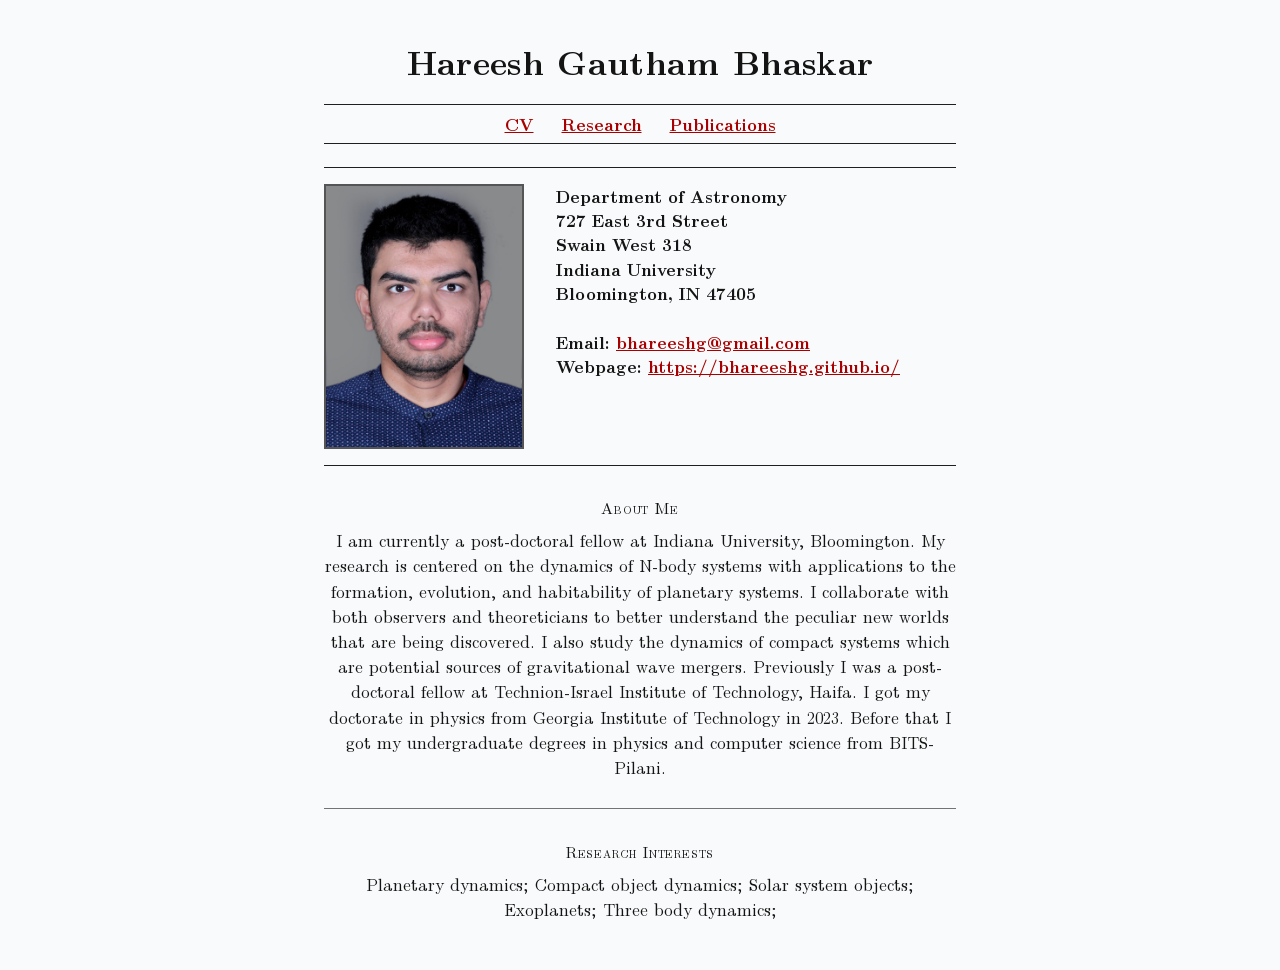
<file: index.html>
<!DOCTYPE html>
<html lang="en">

<head>
  <meta charset="UTF-8" />
  <meta name="viewport" content="width=device-width, initial-scale=1.0" />
  <title>Hareesh Gautham Bhaskar</title>
  <meta name="description" content="Homepage of Hareesh Gautham Bhaskar, postdoctoral fellow in Astronomy at Indiana University." />
  <link rel="stylesheet" href="style.css" />
</head>

<body id="top">
  <header>
    <h1><a href="index.html">Hareesh Gautham Bhaskar</a></h1>
  </header>

  <nav class="nav">
    <a href="cv.pdf">CV</a>
    <a href="research.html">Research</a>
    <a href="https://ui.adsabs.harvard.edu/public-libraries/KwPTsFKgR3WOfxfeFyKm_Q">Publications</a>
  </nav>

  <table class="info">
    <tr>
      <th><img src="photo.jpg" alt="Photo of Hareesh Gautham Bhaskar" width="200" height="200" style="border: 2px solid #555;"></th>
      <th class="address">
        Department of Astronomy <br>
        727 East 3rd Street <br>
        Swain West 318 <br>
        Indiana University <br>
        Bloomington, IN 47405 <br>
        <br>
        Email: <a href="mailto:bhareeshg@gmail.com">bhareeshg@gmail.com</a> <br>
        Webpage: <a href="https://bhareeshg.github.io">https://bhareeshg.github.io/</a> <br>
      </th>
    </tr>
  </table>

  <div class="abstract">
    <h2>About Me</h2>
    <p>
      I am currently a post-doctoral fellow at Indiana University, Bloomington. My research is centered on the dynamics of N-body systems with applications to the formation, evolution, and habitability of planetary systems. I collaborate with both observers and theoreticians to better understand the peculiar new worlds that are being discovered. I also study the dynamics of compact systems which are potential sources of gravitational wave mergers. Previously I was a post-doctoral fellow at Technion-Israel Institute of Technology, Haifa. I got my doctorate in physics from Georgia Institute of Technology in 2023. Before that I got my undergraduate degrees in physics and computer science from BITS-Pilani.
    </p>
  </div>

  <hr>

  <div class="abstract">
    <h2>Research Interests</h2>
    <p>
      Planetary dynamics; Compact object dynamics; Solar system objects; Exoplanets; Three body dynamics;
    </p>
  </div>
</body>

</html>
</file>
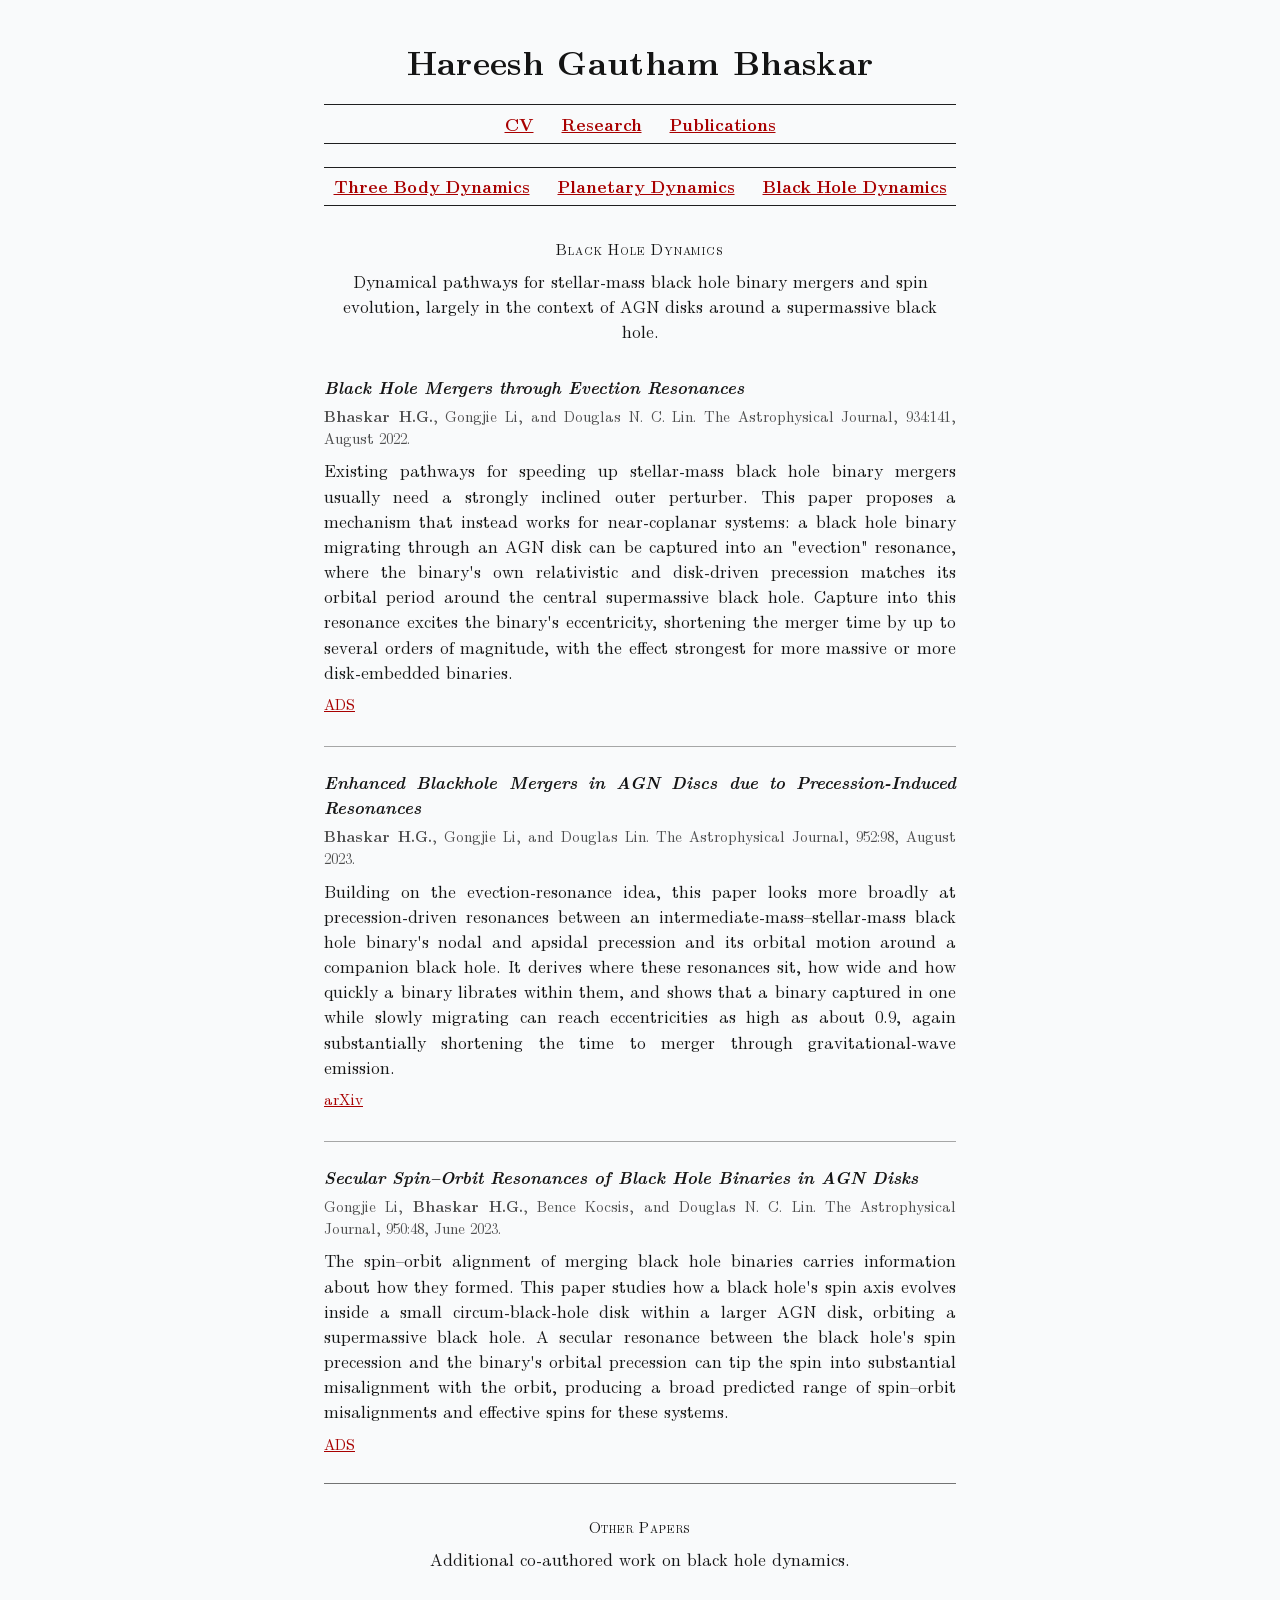
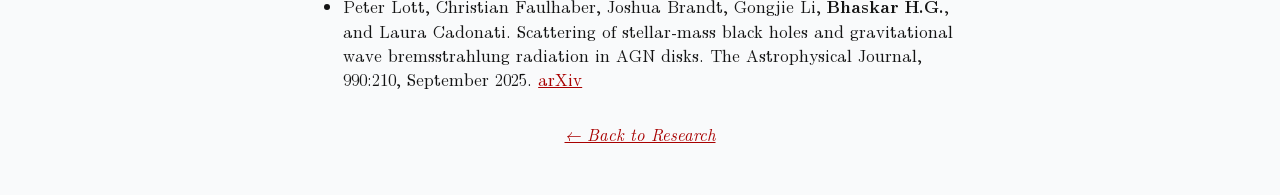
<file: black-hole-dynamics.html>
<!DOCTYPE html>
<html lang="en">

<head>
  <meta charset="UTF-8" />
  <meta name="viewport" content="width=device-width, initial-scale=1.0" />
  <title>Black Hole Dynamics &ndash; Hareesh Gautham Bhaskar</title>
  <meta name="description" content="Publications on black hole binary dynamics and AGN-disk mergers by Hareesh Gautham Bhaskar." />
  <link rel="stylesheet" href="style.css" />
</head>

<body id="top">
  <header>
    <h1><a href="index.html">Hareesh Gautham Bhaskar</a></h1>
  </header>

  <nav class="nav">
    <a href="cv.pdf">CV</a>
    <a href="research.html">Research</a>
    <a href="https://ui.adsabs.harvard.edu/public-libraries/KwPTsFKgR3WOfxfeFyKm_Q">Publications</a>
  </nav>

  <nav class="topics">
    <a href="three-body-dynamics.html">Three Body Dynamics</a>
    <a href="planetary-dynamics.html">Planetary Dynamics</a>
    <a href="black-hole-dynamics.html">Black Hole Dynamics</a>
  </nav>

  <div class="abstract">
    <h2>Black Hole Dynamics</h2>
    <p>
      Dynamical pathways for stellar-mass black hole binary mergers and spin evolution,
      largely in the context of AGN disks around a supermassive black hole.
    </p>
  </div>

  <div class="pub-list">

    <div class="pub-entry">
      <p class="pub-title">Black Hole Mergers through Evection Resonances</p>
      <p class="pub-meta"><strong>Bhaskar H.G.</strong>, Gongjie Li, and Douglas N. C. Lin. The Astrophysical Journal, 934:141, August 2022.</p>
      <p class="pub-abstract">
        Existing pathways for speeding up stellar-mass black hole binary mergers usually need
        a strongly inclined outer perturber. This paper proposes a mechanism that instead works
        for near-coplanar systems: a black hole binary migrating through an AGN disk can be
        captured into an "evection" resonance, where the binary's own relativistic and
        disk-driven precession matches its orbital period around the central supermassive black
        hole. Capture into this resonance excites the binary's eccentricity, shortening the
        merger time by up to several orders of magnitude, with the effect strongest for more
        massive or more disk-embedded binaries.
      </p>
      <p class="pub-link"><a href="https://ui.adsabs.harvard.edu/abs/2022ApJ...934..141B/abstract">ADS</a></p>
    </div>

    <div class="pub-entry">
      <p class="pub-title">Enhanced Blackhole Mergers in AGN Discs due to Precession-Induced Resonances</p>
      <p class="pub-meta"><strong>Bhaskar H.G.</strong>, Gongjie Li, and Douglas Lin. The Astrophysical Journal, 952:98, August 2023.</p>
      <p class="pub-abstract">
        Building on the evection-resonance idea, this paper looks more broadly at
        precession-driven resonances between an intermediate-mass&ndash;stellar-mass black hole
        binary's nodal and apsidal precession and its orbital motion around a companion black
        hole. It derives where these resonances sit, how wide and how quickly a binary librates
        within them, and shows that a binary captured in one while slowly migrating can reach
        eccentricities as high as about 0.9, again substantially shortening the time to merger
        through gravitational-wave emission.
      </p>
      <p class="pub-link"><a href="https://arxiv.org/abs/2303.12539">arXiv</a></p>
    </div>

    <div class="pub-entry">
      <p class="pub-title">Secular Spin&ndash;Orbit Resonances of Black Hole Binaries in AGN Disks</p>
      <p class="pub-meta">Gongjie Li, <strong>Bhaskar H.G.</strong>, Bence Kocsis, and Douglas N. C. Lin. The Astrophysical Journal, 950:48, June 2023.</p>
      <p class="pub-abstract">
        The spin&ndash;orbit alignment of merging black hole binaries carries information about
        how they formed. This paper studies how a black hole's spin axis evolves inside a small
        circum-black-hole disk within a larger AGN disk, orbiting a supermassive black hole. A
        secular resonance between the black hole's spin precession and the binary's orbital
        precession can tip the spin into substantial misalignment with the orbit, producing a
        broad predicted range of spin&ndash;orbit misalignments and effective spins for these
        systems.
      </p>
      <p class="pub-link"><a href="https://ui.adsabs.harvard.edu/abs/2023ApJ...950...48L/abstract">ADS</a></p>
    </div>

  </div>

  <hr>

  <div class="abstract">
    <h2>Other Papers</h2>
    <p>Additional co-authored work on black hole dynamics.</p>
  </div>
  <ul class="other-papers">
    <li>Peter Lott, Christian Faulhaber, Joshua Brandt, Gongjie Li, <strong>Bhaskar H.G.</strong>, and Laura Cadonati. Scattering of stellar-mass black holes and gravitational wave bremsstrahlung radiation in AGN disks. The Astrophysical Journal, 990:210, September 2025. <a href="https://arxiv.org/abs/2504.16457">arXiv</a></li>
  </ul>

  <p class="back-link"><a href="research.html">&larr; Back to Research</a></p>
</body>

</html>
</file>
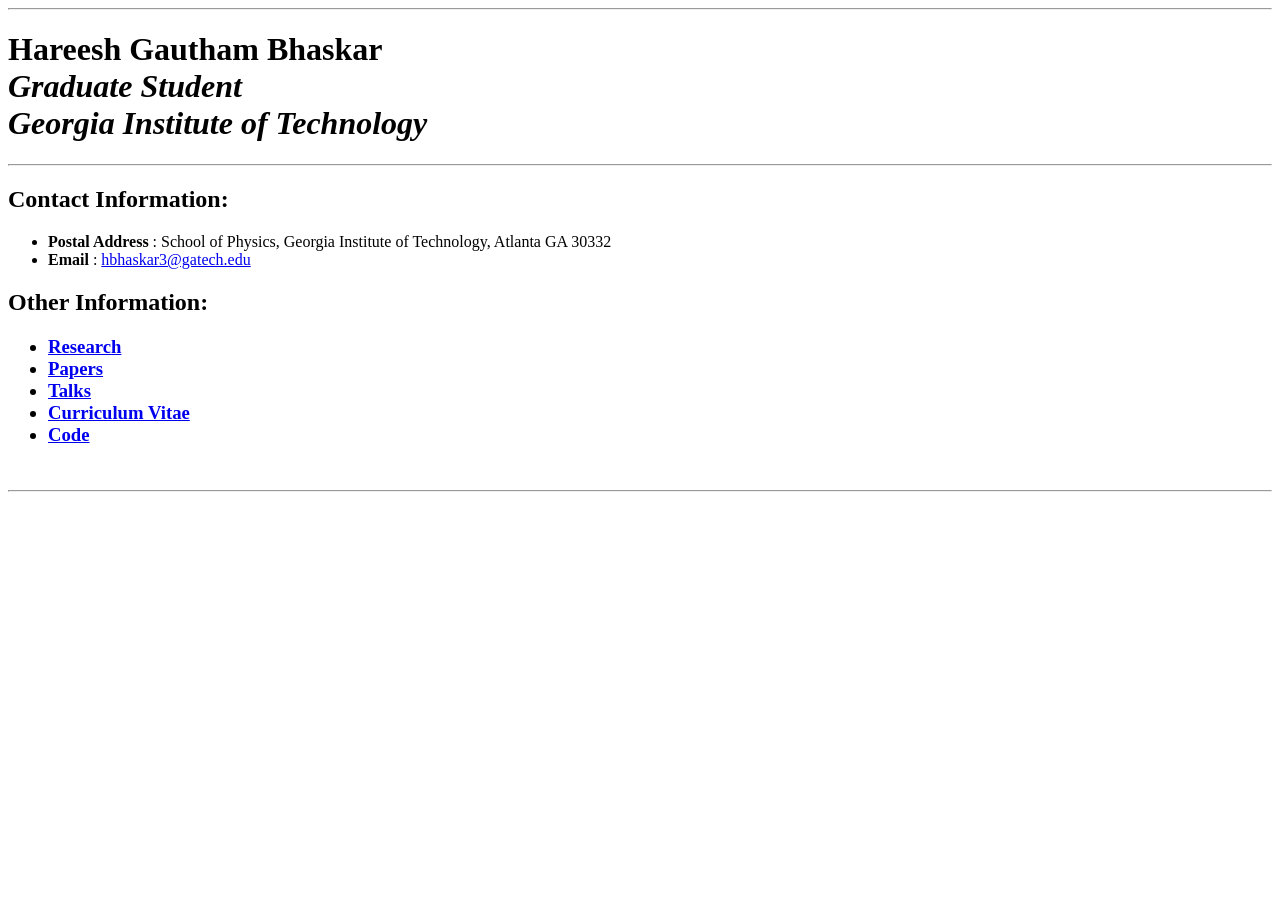
<file: gan_homepage.html>
<!DOCTYPE html PUBLIC "-//W3C//DTD HTML 4.01 Transitional//EN">
<html><head>
<meta http-equiv="content-type" content="text/html; charset=windows-1252">
<title> Home Page for Hareesh Gautham Bhaskar </title> 
</head>




  <body>
<hr>
<h1> 
<strong>Hareesh Gautham Bhaskar</strong>  <br>
<i>Graduate Student</i> <br class="__fx-devtools-hide-shortcut__">
<i>Georgia Institute of Technology</i>
</h1>

<hr>
<p>

</p><h2> Contact Information:</h2>
<ul>
<li> <strong> Postal Address </strong>:  School of Physics, 
Georgia Institute of Technology, Atlanta GA 30332 

</li><li> <strong> Email </strong>: <a href="mailto:hbhaskar3@gatech.edu">hbhaskar3@gatech.edu</a>

</li></ul> 


<h2> Other Information: </h2>
<h3>
<ul>
<li> <a href="research.html">Research</a>
</li><li> <a href="papers_fld/papers.html">Papers</a>
</li><li> <a href="talks_fld/talks.html">Talks</a>
</li><li> <a href="CV_bhg.pdf">Curriculum Vitae</a>
<!--<li> <a HREF ="Report.html">Website Statistics</a>-->
</li><li> <a href="https://github.com/bhareeshg/">Code</a>
<!--<li> <a HREF ="Report.html">Website Statistics</a>-->
</li></ul> 
</h3>
<br>
<hr>
    




 


</body></html>
</file>
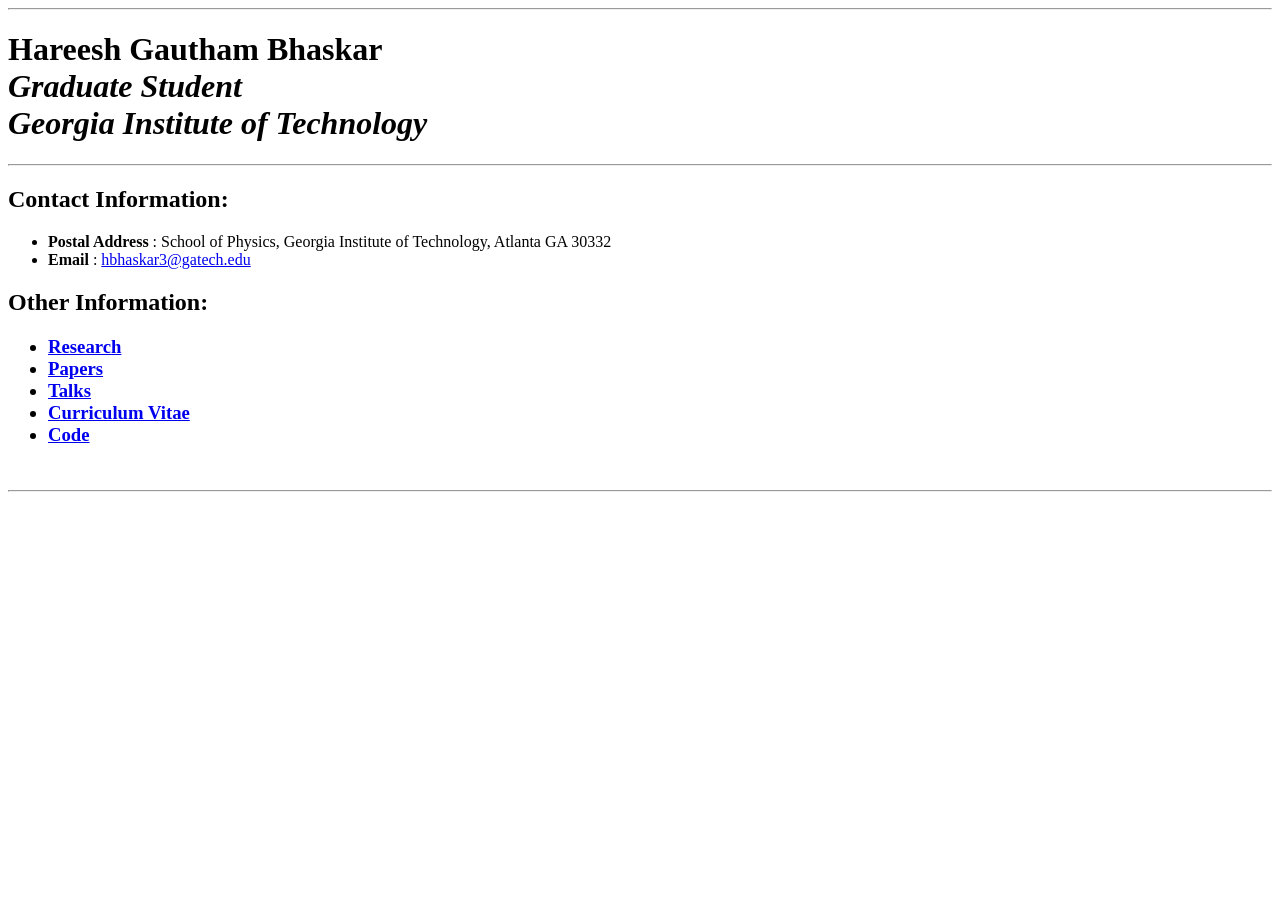
<file: homepage.html>
<!DOCTYPE html PUBLIC "-//W3C//DTD HTML 4.01 Transitional//EN">
<html><head>
<meta http-equiv="content-type" content="text/html; charset=windows-1252">
<title> Home Page for Hareesh Gautham Bhaskar </title> 
</head>




  <body>
<hr>
<h1> 
<strong>Hareesh Gautham Bhaskar</strong>  <br>
<i>Graduate Student</i> <br class="__fx-devtools-hide-shortcut__">
<i>Georgia Institute of Technology</i>
</h1>

<hr>
<p>

</p><h2> Contact Information:</h2>
<ul>
<li> <strong> Postal Address </strong>:  School of Physics, 
Georgia Institute of Technology, Atlanta GA 30332 

</li><li> <strong> Email </strong>: <a href="mailto:hbhaskar3@gatech.edu">hbhaskar3@gatech.edu</a>

</li></ul> 


<h2> Other Information: </h2>
<h3>
<ul>
<li> <a href="research.html">Research</a>
</li><li> <a href="papers_fld/papers.html">Papers</a>
</li><li> <a href="talks_fld/talks.html">Talks</a>
</li><li> <a href="CV_bhg.pdf">Curriculum Vitae</a>
<!--<li> <a HREF ="Report.html">Website Statistics</a>-->
</li><li> <a href="https://github.com/bhareeshg/">Code</a>
<!--<li> <a HREF ="Report.html">Website Statistics</a>-->
</li></ul> 
</h3>
<br>
<hr>
    




 


</body></html>
</file>
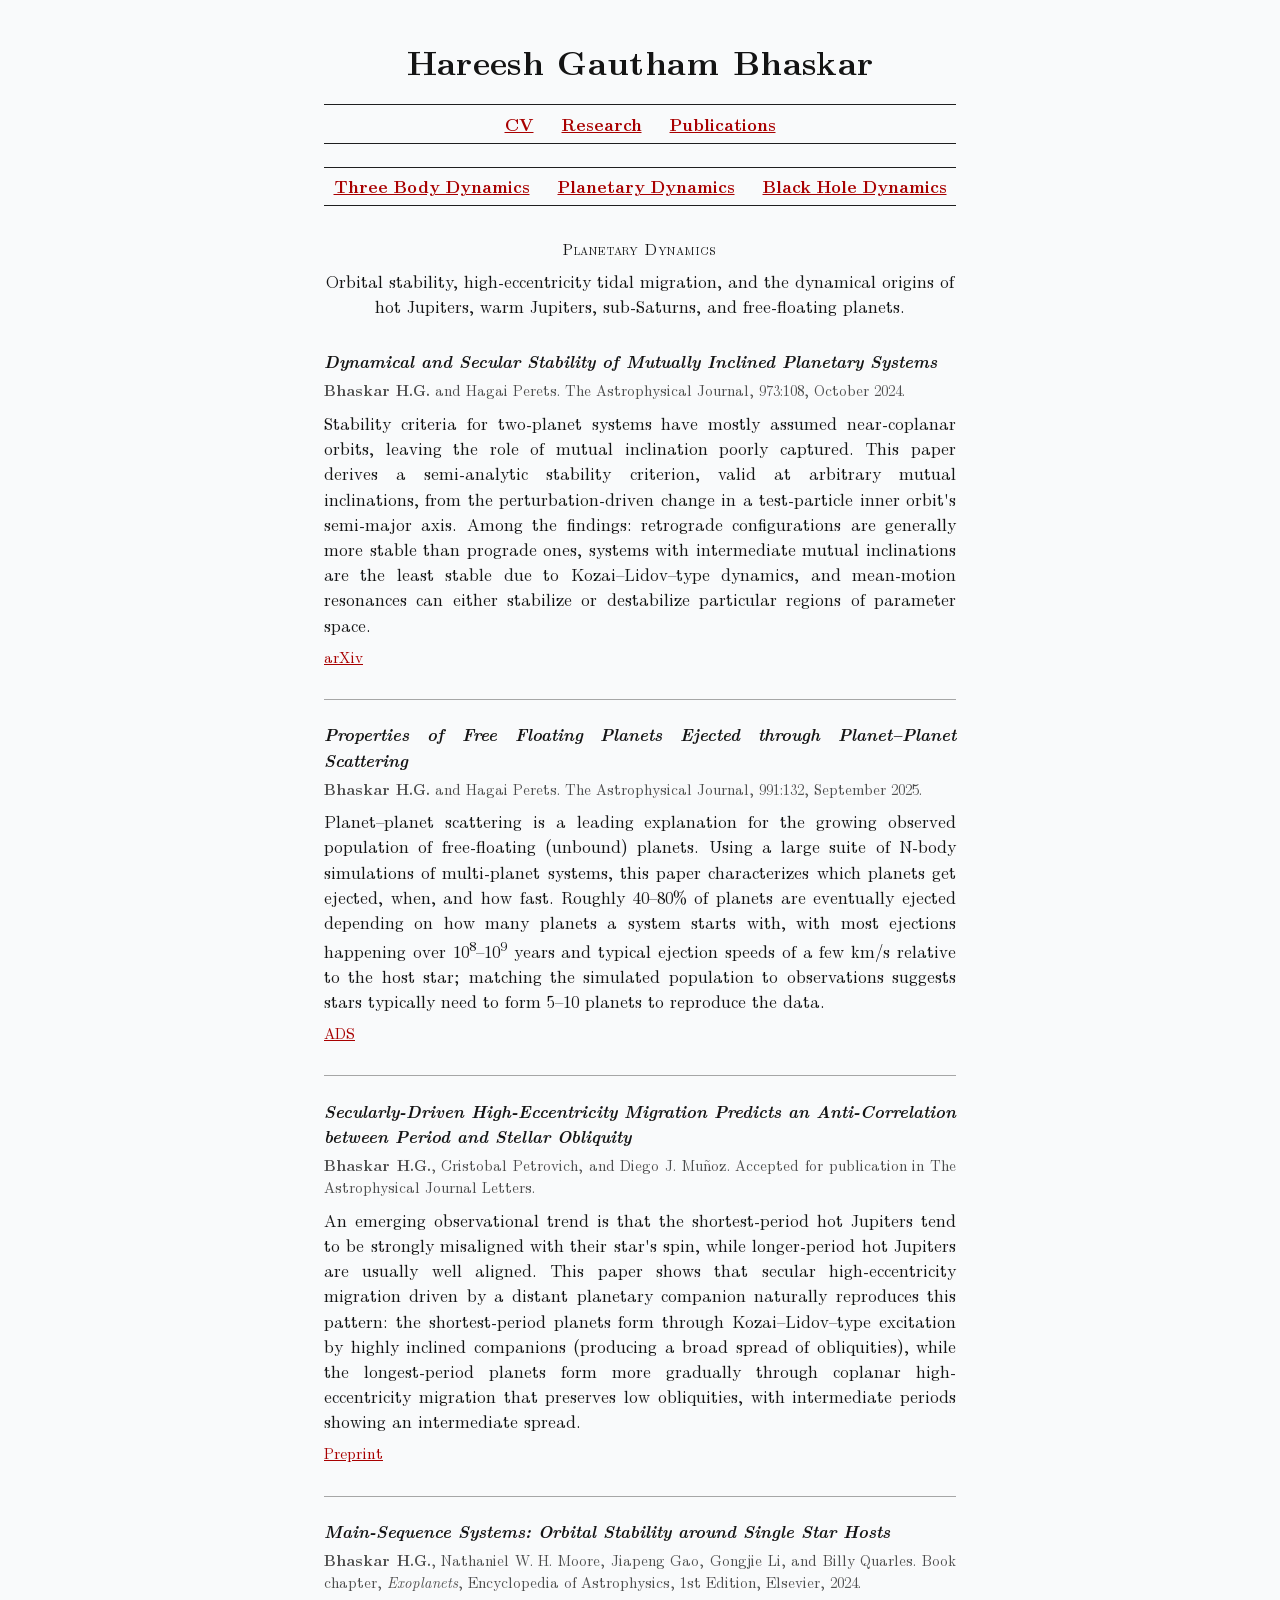
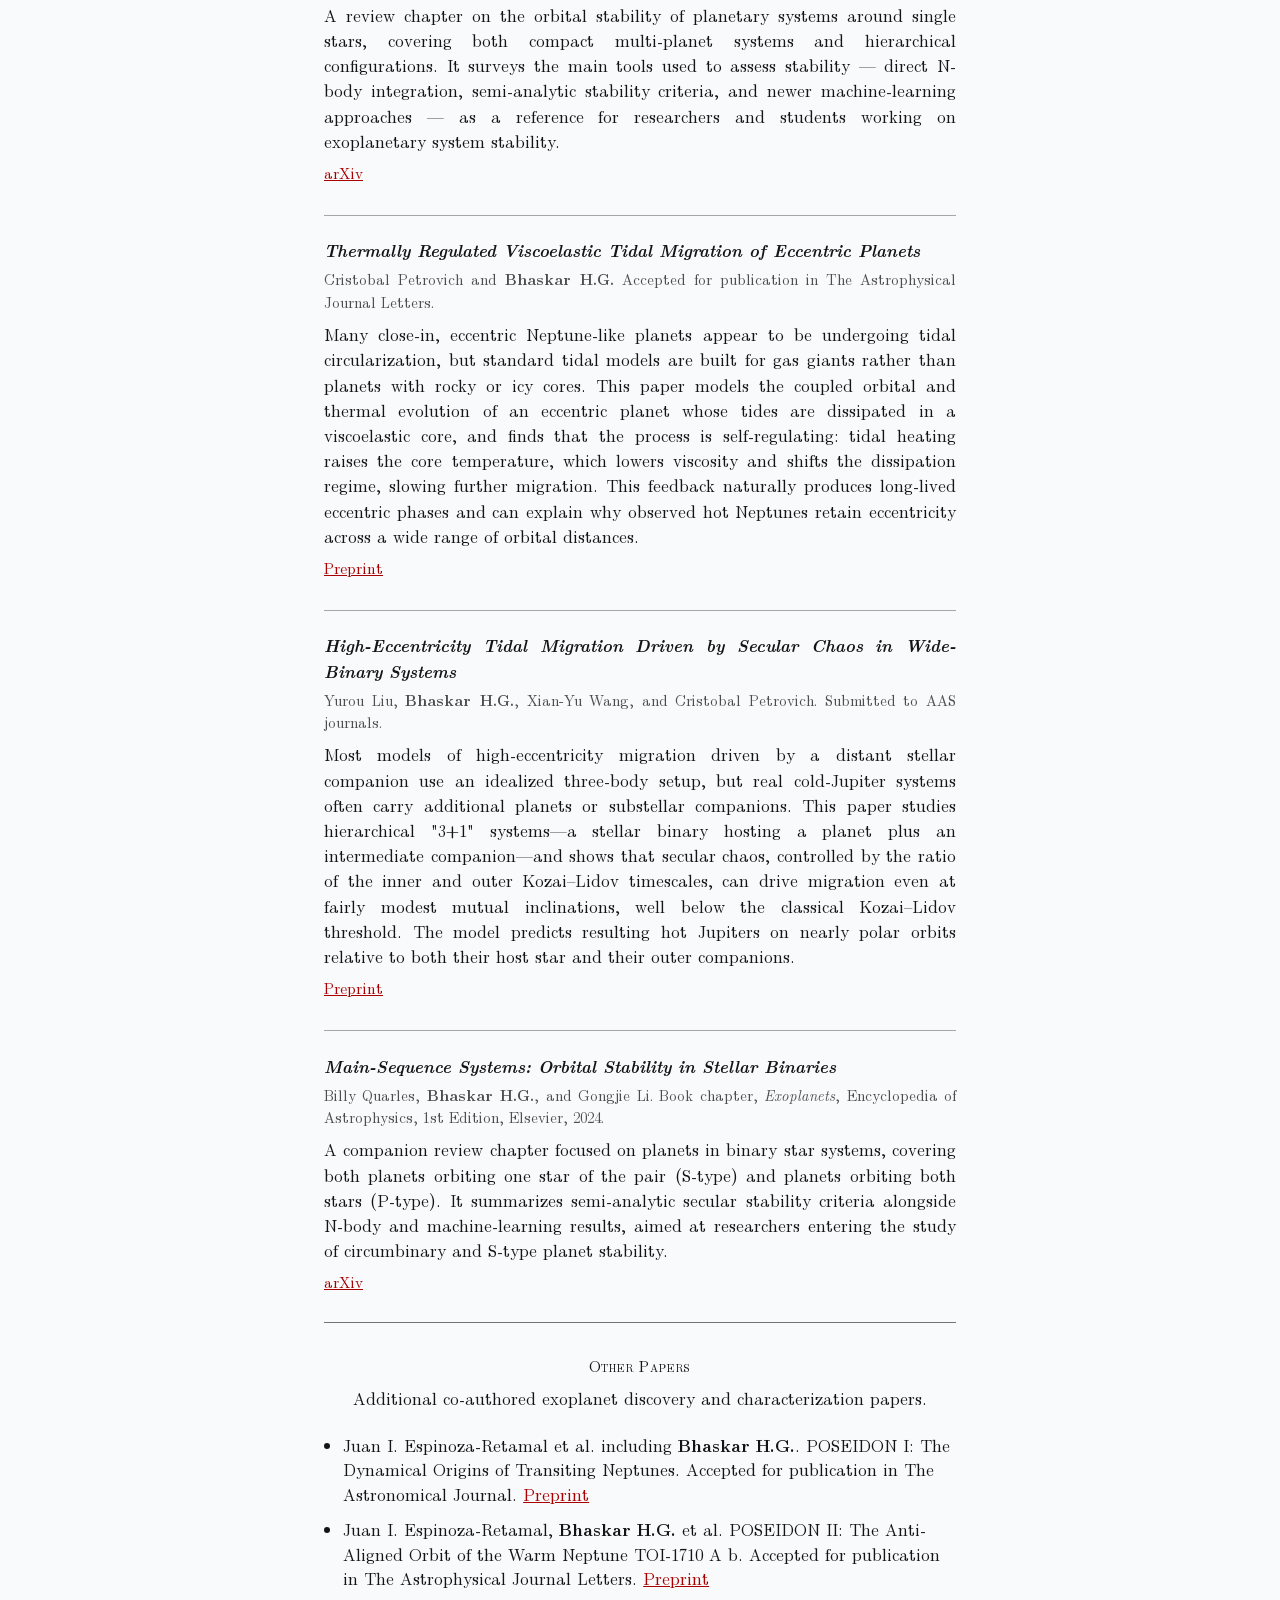
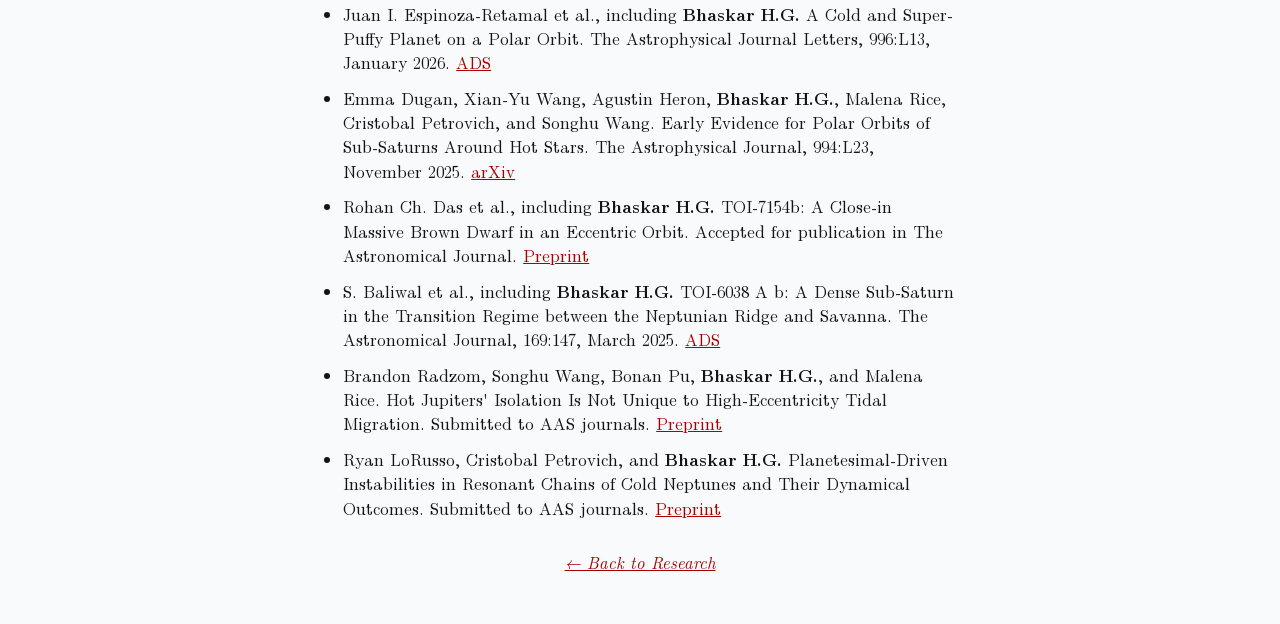
<file: planetary-dynamics.html>
<!DOCTYPE html>
<html lang="en">

<head>
  <meta charset="UTF-8" />
  <meta name="viewport" content="width=device-width, initial-scale=1.0" />
  <title>Planetary Dynamics &ndash; Hareesh Gautham Bhaskar</title>
  <meta name="description" content="Publications on planetary and exoplanet dynamics by Hareesh Gautham Bhaskar." />
  <link rel="stylesheet" href="style.css" />
</head>

<body id="top">
  <header>
    <h1><a href="index.html">Hareesh Gautham Bhaskar</a></h1>
  </header>

  <nav class="nav">
    <a href="cv.pdf">CV</a>
    <a href="research.html">Research</a>
    <a href="https://ui.adsabs.harvard.edu/public-libraries/KwPTsFKgR3WOfxfeFyKm_Q">Publications</a>
  </nav>

  <nav class="topics">
    <a href="three-body-dynamics.html">Three Body Dynamics</a>
    <a href="planetary-dynamics.html">Planetary Dynamics</a>
    <a href="black-hole-dynamics.html">Black Hole Dynamics</a>
  </nav>

  <div class="abstract">
    <h2>Planetary Dynamics</h2>
    <p>
      Orbital stability, high-eccentricity tidal migration, and the dynamical origins of
      hot Jupiters, warm Jupiters, sub-Saturns, and free-floating planets.
    </p>
  </div>

  <div class="pub-list">

    <div class="pub-entry">
      <p class="pub-title">Dynamical and Secular Stability of Mutually Inclined Planetary Systems</p>
      <p class="pub-meta"><strong>Bhaskar H.G.</strong> and Hagai Perets. The Astrophysical Journal, 973:108, October 2024.</p>
      <p class="pub-abstract">
        Stability criteria for two-planet systems have mostly assumed near-coplanar orbits,
        leaving the role of mutual inclination poorly captured. This paper derives a
        semi-analytic stability criterion, valid at arbitrary mutual inclinations, from the
        perturbation-driven change in a test-particle inner orbit's semi-major axis. Among the
        findings: retrograde configurations are generally more stable than prograde ones,
        systems with intermediate mutual inclinations are the least stable due to
        Kozai&ndash;Lidov&ndash;type dynamics, and mean-motion resonances can either stabilize
        or destabilize particular regions of parameter space.
      </p>
      <p class="pub-link"><a href="https://arxiv.org/abs/2404.07264">arXiv</a></p>
    </div>

    <div class="pub-entry">
      <p class="pub-title">Properties of Free Floating Planets Ejected through Planet&ndash;Planet Scattering</p>
      <p class="pub-meta"><strong>Bhaskar H.G.</strong> and Hagai Perets. The Astrophysical Journal, 991:132, September 2025.</p>
      <p class="pub-abstract">
        Planet&ndash;planet scattering is a leading explanation for the growing observed
        population of free-floating (unbound) planets. Using a large suite of N-body
        simulations of multi-planet systems, this paper characterizes which planets get
        ejected, when, and how fast. Roughly 40&ndash;80% of planets are eventually ejected
        depending on how many planets a system starts with, with most ejections happening over
        10<sup>8</sup>&ndash;10<sup>9</sup> years and typical ejection speeds of a few km/s
        relative to the host star; matching the simulated population to observations suggests
        stars typically need to form 5&ndash;10 planets to reproduce the data.
      </p>
      <p class="pub-link"><a href="https://ui.adsabs.harvard.edu/abs/2025ApJ...991..132B/abstract">ADS</a></p>
    </div>

    <div class="pub-entry">
      <p class="pub-title">Secularly-Driven High-Eccentricity Migration Predicts an Anti-Correlation between Period and Stellar Obliquity</p>
      <p class="pub-meta"><strong>Bhaskar H.G.</strong>, Cristobal Petrovich, and Diego J. Mu&ntilde;oz. Accepted for publication in The Astrophysical Journal Letters.</p>
      <p class="pub-abstract">
        An emerging observational trend is that the shortest-period hot Jupiters tend to be
        strongly misaligned with their star's spin, while longer-period hot Jupiters are
        usually well aligned. This paper shows that secular high-eccentricity migration driven
        by a distant planetary companion naturally reproduces this pattern: the shortest-period
        planets form through Kozai&ndash;Lidov&ndash;type excitation by highly inclined
        companions (producing a broad spread of obliquities), while the longest-period planets
        form more gradually through coplanar high-eccentricity migration that preserves low
        obliquities, with intermediate periods showing an intermediate spread.
      </p>
      <p class="pub-link"><a href="https://www.researchgate.net/publication/407511279_Planet--Planet_Secular_Migration_Predicts_a_Stellar_Obliquity--Period_Anti-Correlation">Preprint</a></p>
    </div>

    <div class="pub-entry">
      <p class="pub-title">Main-Sequence Systems: Orbital Stability around Single Star Hosts</p>
      <p class="pub-meta"><strong>Bhaskar H.G.</strong>, Nathaniel W. H. Moore, Jiapeng Gao, Gongjie Li, and Billy Quarles. Book chapter, <em>Exoplanets</em>, Encyclopedia of Astrophysics, 1st Edition, Elsevier, 2024.</p>
      <p class="pub-abstract">
        A review chapter on the orbital stability of planetary systems around single stars,
        covering both compact multi-planet systems and hierarchical configurations. It surveys
        the main tools used to assess stability &mdash; direct N-body integration, semi-analytic
        stability criteria, and newer machine-learning approaches &mdash; as a reference for
        researchers and students working on exoplanetary system stability.
      </p>
      <p class="pub-link"><a href="https://arxiv.org/abs/2407.13899">arXiv</a></p>
    </div>

    <div class="pub-entry">
      <p class="pub-title">Thermally Regulated Viscoelastic Tidal Migration of Eccentric Planets</p>
      <p class="pub-meta">Cristobal Petrovich and <strong>Bhaskar H.G.</strong> Accepted for publication in The Astrophysical Journal Letters.</p>
      <p class="pub-abstract">
        Many close-in, eccentric Neptune-like planets appear to be undergoing tidal
        circularization, but standard tidal models are built for gas giants rather than planets
        with rocky or icy cores. This paper models the coupled orbital and thermal evolution of
        an eccentric planet whose tides are dissipated in a viscoelastic core, and finds that
        the process is self-regulating: tidal heating raises the core temperature, which lowers
        viscosity and shifts the dissipation regime, slowing further migration. This feedback
        naturally produces long-lived eccentric phases and can explain why observed hot
        Neptunes retain eccentricity across a wide range of orbital distances.
      </p>
      <p class="pub-link"><a href="https://www.researchgate.net/publication/407116594_Thermally_Regulated_Viscoelastic_Tidal_Migration_of_Eccentric_Planets">Preprint</a></p>
    </div>

    <div class="pub-entry">
      <p class="pub-title">High-Eccentricity Tidal Migration Driven by Secular Chaos in Wide-Binary Systems</p>
      <p class="pub-meta">Yurou Liu, <strong>Bhaskar H.G.</strong>, Xian-Yu Wang, and Cristobal Petrovich. Submitted to AAS journals.</p>
      <p class="pub-abstract">
        Most models of high-eccentricity migration driven by a distant stellar companion use an
        idealized three-body setup, but real cold-Jupiter systems often carry additional
        planets or substellar companions. This paper studies hierarchical "3+1" systems&mdash;a
        stellar binary hosting a planet plus an intermediate companion&mdash;and shows that
        secular chaos, controlled by the ratio of the inner and outer Kozai&ndash;Lidov
        timescales, can drive migration even at fairly modest mutual inclinations, well below
        the classical Kozai&ndash;Lidov threshold. The model predicts resulting hot Jupiters on
        nearly polar orbits relative to both their host star and their outer companions.
      </p>
      <p class="pub-link"><a href="https://www.researchgate.net/publication/407172456_High-Eccentricity_Tidal_Migration_Driven_by_Secular_Chaos_in_Wide-Binary_Systems">Preprint</a></p>
    </div>

    <div class="pub-entry">
      <p class="pub-title">Main-Sequence Systems: Orbital Stability in Stellar Binaries</p>
      <p class="pub-meta">Billy Quarles, <strong>Bhaskar H.G.</strong>, and Gongjie Li. Book chapter, <em>Exoplanets</em>, Encyclopedia of Astrophysics, 1st Edition, Elsevier, 2024.</p>
      <p class="pub-abstract">
        A companion review chapter focused on planets in binary star systems, covering both
        planets orbiting one star of the pair (S-type) and planets orbiting both stars (P-type).
        It summarizes semi-analytic secular stability criteria alongside N-body and
        machine-learning results, aimed at researchers entering the study of circumbinary and
        S-type planet stability.
      </p>
      <p class="pub-link"><a href="https://arxiv.org/abs/2407.13901">arXiv</a></p>
    </div>

  </div>

  <hr>

  <div class="abstract">
    <h2>Other Papers</h2>
    <p>Additional co-authored exoplanet discovery and characterization papers.</p>
  </div>
  <ul class="other-papers">
    <li>Juan I. Espinoza-Retamal et al. including <strong>Bhaskar H.G.</strong>.  POSEIDON I: The Dynamical Origins of Transiting Neptunes. Accepted for publication in The Astronomical Journal. <a href="https://www.researchgate.net/publication/408120338_POSEIDON_I_The_Dynamical_Origins_of_Transiting_Neptunes">Preprint</a></li>
    <li>Juan I. Espinoza-Retamal, <strong>Bhaskar H.G.</strong> et al. POSEIDON II: The Anti-Aligned Orbit of the Warm Neptune TOI-1710 A b. Accepted for publication in The Astrophysical Journal Letters. <a href="https://www.researchgate.net/publication/407559436_POSEIDON_II_The_Antialigned_Orbit_of_the_Warm_Neptune_TOI-1710_A_b">Preprint</a></li>
    <li>Juan I. Espinoza-Retamal et al., including <strong>Bhaskar H.G.</strong> A Cold and Super-Puffy Planet on a Polar Orbit. The Astrophysical Journal Letters, 996:L13, January 2026. <a href="https://ui.adsabs.harvard.edu/abs/2026ApJ...996L..13E/abstract">ADS</a></li>
    <li>Emma Dugan, Xian-Yu Wang, Agustin Heron, <strong>Bhaskar H.G.</strong>, Malena Rice, Cristobal Petrovich, and Songhu Wang. Early Evidence for Polar Orbits of Sub-Saturns Around Hot Stars. The Astrophysical Journal, 994:L23, November 2025. <a href="https://arxiv.org/abs/2510.20740">arXiv</a></li>
    <li>Rohan Ch. Das et al., including <strong>Bhaskar H.G.</strong> TOI-7154b: A Close-in Massive Brown Dwarf in an Eccentric Orbit. Accepted for publication in The Astronomical Journal. <a href="https://www.researchgate.net/publication/405117494_TOI-7154b_A_Close-in_Massive_Brown_Dwarf_in_an_Eccentric_Orbit">Preprint</a></li>
    <li>S. Baliwal et al., including <strong>Bhaskar H.G.</strong> TOI-6038 A b: A Dense Sub-Saturn in the Transition Regime between the Neptunian Ridge and Savanna. The Astronomical Journal, 169:147, March 2025. <a href="https://ui.adsabs.harvard.edu/abs/2025AJ....169..147B/abstract">ADS</a></li>
    <li>Brandon Radzom, Songhu Wang, Bonan Pu, <strong>Bhaskar H.G.</strong>, and Malena Rice. Hot Jupiters' Isolation Is Not Unique to High-Eccentricity Tidal Migration. Submitted to AAS journals. <a href="https://www.researchgate.net/publication/405318520_Hot_Jupiters'_Isolation_Is_Not_Unique_to_High-Eccentricity_Tidal_Migration">Preprint</a></li>
    <li>Ryan LoRusso, Cristobal Petrovich, and <strong>Bhaskar H.G.</strong> Planetesimal-Driven Instabilities in Resonant Chains of Cold Neptunes and Their Dynamical Outcomes. Submitted to AAS journals. <a href="https://www.researchgate.net/publication/403683198_Planetesimal-Driven_Instabilities_in_Resonant_Chains_of_Cold_Neptunes_and_Their_Dynamical_Outcomes">Preprint</a></li>
  </ul>

  <p class="back-link"><a href="research.html">&larr; Back to Research</a></p>
</body>

</html>
</file>
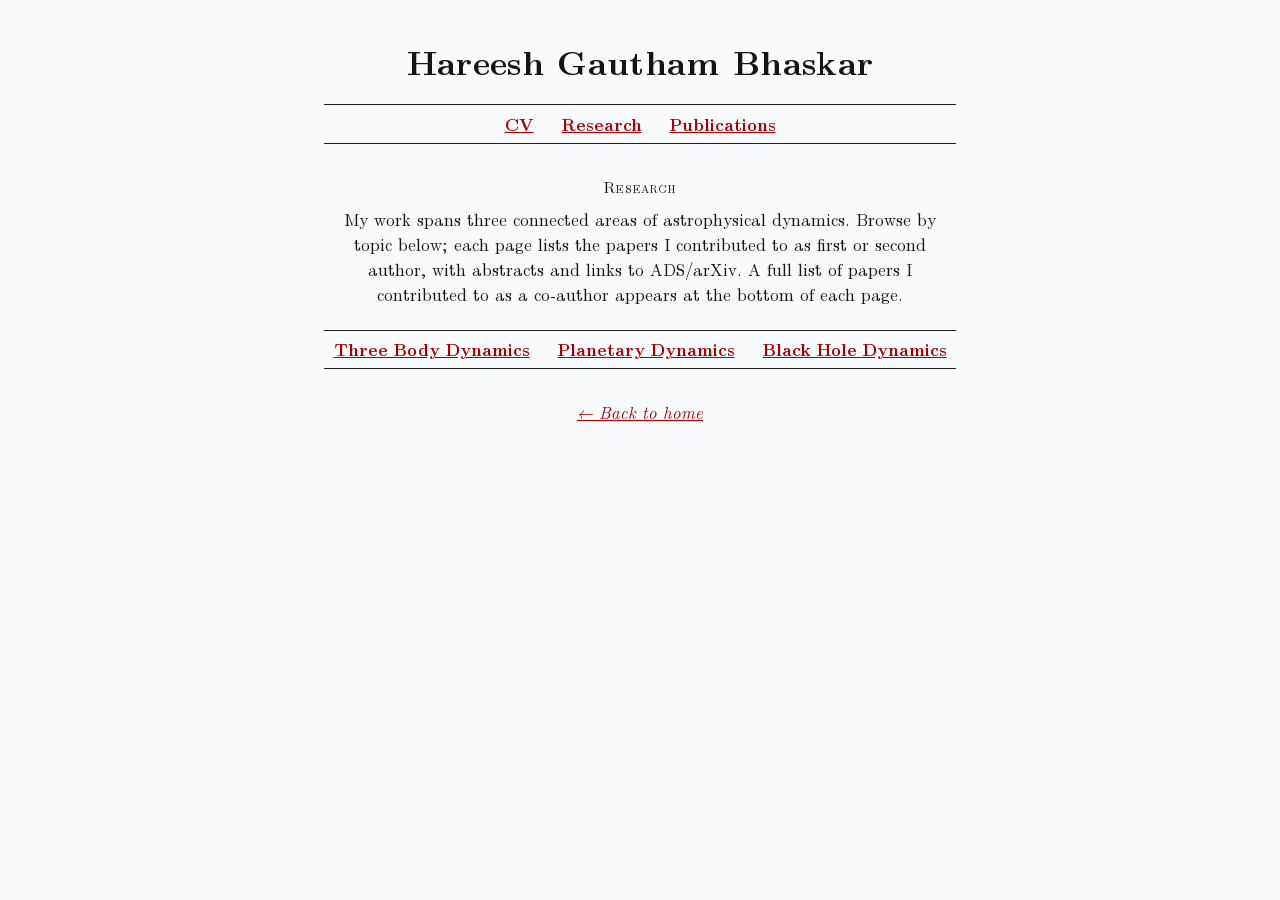
<file: research.html>
<!DOCTYPE html>
<html lang="en">

<head>
  <meta charset="UTF-8" />
  <meta name="viewport" content="width=device-width, initial-scale=1.0" />
  <title>Research &ndash; Hareesh Gautham Bhaskar</title>
  <meta name="description" content="Research overview of Hareesh Gautham Bhaskar: three-body dynamics, planetary dynamics, and black hole dynamics." />
  <link rel="stylesheet" href="style.css" />
</head>

<body id="top">
  <header>
    <h1><a href="index.html">Hareesh Gautham Bhaskar</a></h1>
  </header>

  <nav class="nav">
    <a href="cv.pdf">CV</a>
    <a href="research.html">Research</a>
    <a href="https://ui.adsabs.harvard.edu/public-libraries/KwPTsFKgR3WOfxfeFyKm_Q">Publications</a>
  </nav>

  <div class="abstract">
    <h2>Research</h2>
    <p>
      My work spans three connected areas of astrophysical dynamics. Browse by topic below;
      each page lists the papers I contributed to as first or second author, with abstracts
      and links to ADS/arXiv. A full list of papers I contributed to as a co-author appears
      at the bottom of each page.
    </p>
  </div>

  <nav class="topics">
    <a href="three-body-dynamics.html">Three Body Dynamics</a>
    <a href="planetary-dynamics.html">Planetary Dynamics</a>
    <a href="black-hole-dynamics.html">Black Hole Dynamics</a>
  </nav>

  <p class="back-link"><a href="index.html">&larr; Back to home</a></p>
</body>

</html>
</file>
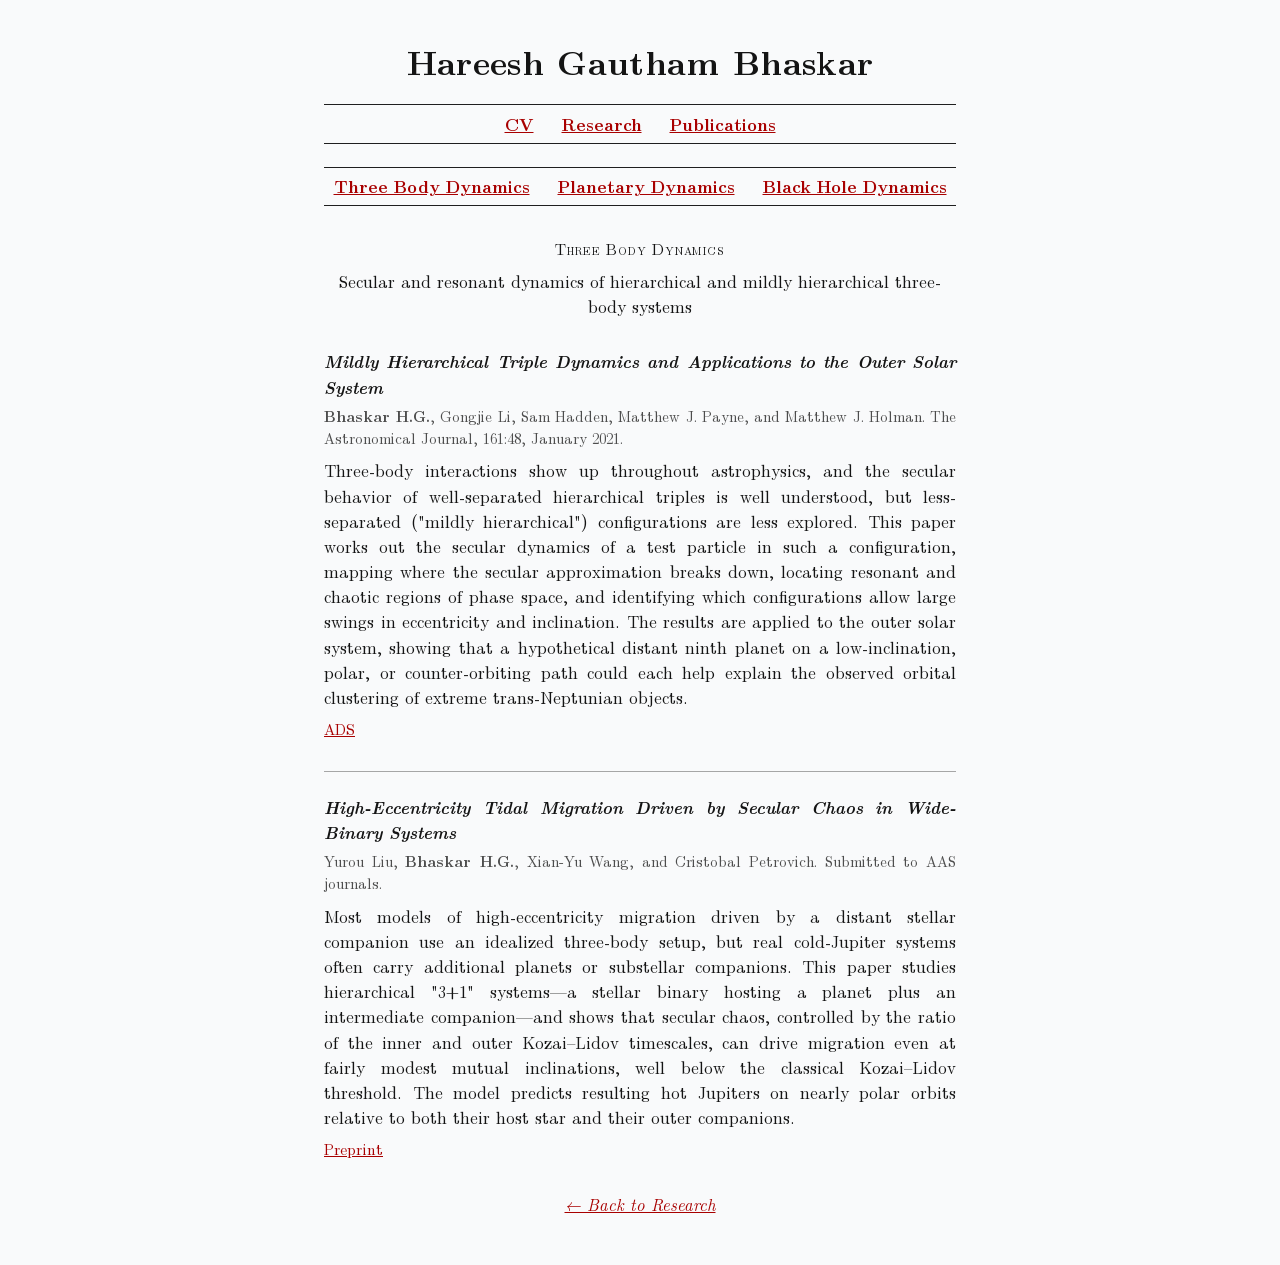
<file: three-body-dynamics.html>
<!DOCTYPE html>
<html lang="en">

<head>
  <meta charset="UTF-8" />
  <meta name="viewport" content="width=device-width, initial-scale=1.0" />
  <title>Three Body Dynamics &ndash; Hareesh Gautham Bhaskar</title>
  <meta name="description" content="Publications on three-body and hierarchical-triple dynamics by Hareesh Gautham Bhaskar." />
  <link rel="stylesheet" href="style.css" />
</head>

<body id="top">
  <header>
    <h1><a href="index.html">Hareesh Gautham Bhaskar</a></h1>
  </header>

  <nav class="nav">
    <a href="cv.pdf">CV</a>
    <a href="research.html">Research</a>
    <a href="https://ui.adsabs.harvard.edu/public-libraries/KwPTsFKgR3WOfxfeFyKm_Q">Publications</a>
  </nav>

  <nav class="topics">
    <a href="three-body-dynamics.html">Three Body Dynamics</a>
    <a href="planetary-dynamics.html">Planetary Dynamics</a>
    <a href="black-hole-dynamics.html">Black Hole Dynamics</a>
  </nav>

  <div class="abstract">
    <h2>Three Body Dynamics</h2>
    <p>
      Secular and resonant dynamics of hierarchical and mildly hierarchical three-body systems
    </p>
  </div>

  <div class="pub-list">

    <div class="pub-entry">
      <p class="pub-title">Mildly Hierarchical Triple Dynamics and Applications to the Outer Solar System</p>
      <p class="pub-meta"><strong>Bhaskar H.G.</strong>, Gongjie Li, Sam Hadden, Matthew J. Payne, and Matthew J. Holman. The Astronomical Journal, 161:48, January 2021.</p>
      <p class="pub-abstract">
        Three-body interactions show up throughout astrophysics, and the secular behavior of
        well-separated hierarchical triples is well understood, but less-separated ("mildly
        hierarchical") configurations are less explored. This paper works out the secular
        dynamics of a test particle in such a configuration, mapping where the secular
        approximation breaks down, locating resonant and chaotic regions of phase space, and
        identifying which configurations allow large swings in eccentricity and inclination.
        The results are applied to the outer solar system, showing that a hypothetical distant
        ninth planet on a low-inclination, polar, or counter-orbiting path could each help
        explain the observed orbital clustering of extreme trans-Neptunian objects.
      </p>
      <p class="pub-link"><a href="https://ui.adsabs.harvard.edu/abs/2021AJ....161...48B/abstract">ADS</a></p>
    </div>

    <div class="pub-entry">
      <p class="pub-title">High-Eccentricity Tidal Migration Driven by Secular Chaos in Wide-Binary Systems</p>
      <p class="pub-meta">Yurou Liu, <strong>Bhaskar H.G.</strong>, Xian-Yu Wang, and Cristobal Petrovich. Submitted to AAS journals.</p>
      <p class="pub-abstract">
        Most models of high-eccentricity migration driven by a distant stellar companion use an
        idealized three-body setup, but real cold-Jupiter systems often carry additional
        planets or substellar companions. This paper studies hierarchical "3+1" systems&mdash;a
        stellar binary hosting a planet plus an intermediate companion&mdash;and shows that
        secular chaos, controlled by the ratio of the inner and outer Kozai&ndash;Lidov
        timescales, can drive migration even at fairly modest mutual inclinations, well below
        the classical Kozai&ndash;Lidov threshold. The model predicts resulting hot Jupiters on
        nearly polar orbits relative to both their host star and their outer companions.
      </p>
      <p class="pub-link"><a href="https://www.researchgate.net/publication/407172456_High-Eccentricity_Tidal_Migration_Driven_by_Secular_Chaos_in_Wide-Binary_Systems">Preprint</a></p>
    </div>

  </div>

  <p class="back-link"><a href="research.html">&larr; Back to Research</a></p>
</body>

</html>
</file>
<file: style.css>
/*
  Minimal, dependency-free stylesheet.
  Reproduces the "LaTeX article" look using the self-hosted
  Latin Modern font (the standard LaTeX typeface).
  No build step, no CDN, no JavaScript required.
*/

@font-face {
  font-family: 'Latin Modern';
  font-style: normal;
  font-weight: normal;
  font-display: swap;
  src: url('fonts/LM-regular.woff2') format('woff2'),
    url('fonts/LM-regular.ttf') format('truetype');
}

@font-face {
  font-family: 'Latin Modern';
  font-style: italic;
  font-weight: normal;
  font-display: swap;
  src: url('fonts/LM-italic.woff2') format('woff2'),
    url('fonts/LM-italic.ttf') format('truetype');
}

@font-face {
  font-family: 'Latin Modern';
  font-style: normal;
  font-weight: bold;
  font-display: swap;
  src: url('fonts/LM-bold.woff2') format('woff2'),
    url('fonts/LM-bold.ttf') format('truetype');
}

@font-face {
  font-family: 'Latin Modern';
  font-style: italic;
  font-weight: bold;
  font-display: swap;
  src: url('fonts/LM-bold-italic.woff2') format('woff2'),
    url('fonts/LM-bold-italic.ttf') format('truetype');
}

:root {
  --rule-thick: 1.6px;
  --rule-thin: 0.9px;
  --rule-color: hsl(0, 0%, 12%);
}

* {
  box-sizing: border-box;
}

html {
  font-size: 1rem;
}

body {
  font-family: 'Latin Modern', 'Computer Modern Serif', Georgia, Cambria, 'Times New Roman', Times, serif;
  font-size: 1.05rem;
  line-height: 1.5;
  max-width: 42rem;
  margin: 0 auto;
  padding: 2.5rem 1.25rem 3rem;
  color: hsl(0, 0%, 8%);
  background-color: hsl(210, 20%, 98%);
  text-rendering: optimizeLegibility;
  -webkit-font-smoothing: antialiased;
  hyphens: auto;
}

h1, h2, p, table {
  margin: 0;
}

/* Title */
header {
  text-align: center;
  margin-bottom: 0;
}

header h1 {
  font-size: 2.1rem;
  line-height: 1.25;
  font-weight: bold;
  letter-spacing: 0.01em;
}

header h1 a,
header h1 a:visited {
  color: inherit;
  text-decoration: none;
}

header h1 a:hover {
  color: hsl(0, 100%, 33%);
}

p {
  text-align: justify;
  margin-top: 0.9rem;
}

a,
a:visited {
  color: hsl(0, 100%, 33%);
  text-decoration-skip-ink: auto;
}

a:focus {
  outline: 2px solid hsl(220, 90%, 52%);
  outline-offset: 2px;
}

img {
  max-width: 100%;
  height: auto;
  display: block;
}

/* Thin section-divider rule, like \hrule between parts of the page */
hr {
  border: none;
  border-top: var(--rule-thin) solid hsl(0, 0%, 45%);
  margin: 1.75rem 0;
}

/* Tables: collapse to single lines, no cell padding oddities */
table {
  width: 100%;
  border-collapse: collapse;
  border-spacing: 0;
}

/* Booktabs-style rule above/below the nav row: \toprule ... \bottomrule */
nav.nav {
  display: flex;
  justify-content: center;
  align-items: center;
  gap: 1.75rem;
  margin: 1.4rem auto 0;
  padding: 0.55rem 0;
  border-top: var(--rule-thick) solid var(--rule-color);
  border-bottom: var(--rule-thick) solid var(--rule-color);
}

nav.nav a {
  font-weight: bold;
  line-height: 1.2;
}

/* Booktabs-style rule above/below the photo + address block */
table.info {
  margin: 1.4rem auto 0;
  border-top: var(--rule-thick) solid var(--rule-color);
  border-bottom: var(--rule-thick) solid var(--rule-color);
}

table.info th {
  font-weight: normal;
  text-align: left;
  vertical-align: top;
  line-height: 1.45;
  padding: 1rem 1rem;
}

table.info th.address {
  font-weight: bold;
}

table.info th:first-child {
  padding-left: 0;
  width: 216px;
}

table.info th:last-child {
  padding-right: 0;
}

/* Centered section title + body, like a LaTeX abstract block */
.abstract {
  text-align: center;
  margin: 1.9rem 0 0;
}

.abstract > h2 {
  font-size: 1rem;
  font-weight: normal;
  font-variant-caps: small-caps;
  letter-spacing: 0.05em;
  margin-bottom: 0.5rem;
}

.abstract p {
  text-align: center;
  margin-top: 0;
}

/* Topic links row on the Research hub page, styled like the main nav */
nav.topics {
  display: flex;
  justify-content: center;
  align-items: center;
  flex-wrap: wrap;
  gap: 1.75rem;
  margin: 1.4rem auto 0;
  padding: 0.55rem 0;
  border-top: var(--rule-thick) solid var(--rule-color);
  border-bottom: var(--rule-thick) solid var(--rule-color);
}

nav.topics a {
  font-weight: bold;
  line-height: 1.2;
}

/* Back-to-research link */
p.back-link {
  text-align: center;
  margin-top: 1.9rem;
  font-style: italic;
}

/* Publication list */
.pub-list {
  margin-top: 1.9rem;
}

.pub-entry {
  margin-top: 1.9rem;
  padding-top: 1.4rem;
  border-top: var(--rule-thin) solid hsl(0, 0%, 65%);
}

.pub-entry:first-child {
  margin-top: 1.4rem;
  padding-top: 0;
  border-top: none;
}

.pub-title {
  font-weight: bold;
  font-style: italic;
  margin: 0;
}

.pub-meta {
  font-size: 0.92rem;
  color: hsl(0, 0%, 30%);
  margin-top: 0.3rem;
}

.pub-abstract {
  text-align: justify;
  margin-top: 0.6rem;
}

.pub-link {
  margin-top: 0.5rem;
  font-size: 0.95rem;
}

/* Simple citation-only list for "Other Papers" */
.other-papers {
  margin-top: 1.4rem;
  padding-left: 1.2rem;
}

.other-papers li {
  margin-top: 0.7rem;
  text-align: left;
  line-height: 1.45;
}

@media print {
  body {
    background-color: transparent;
  }
}
</file>
